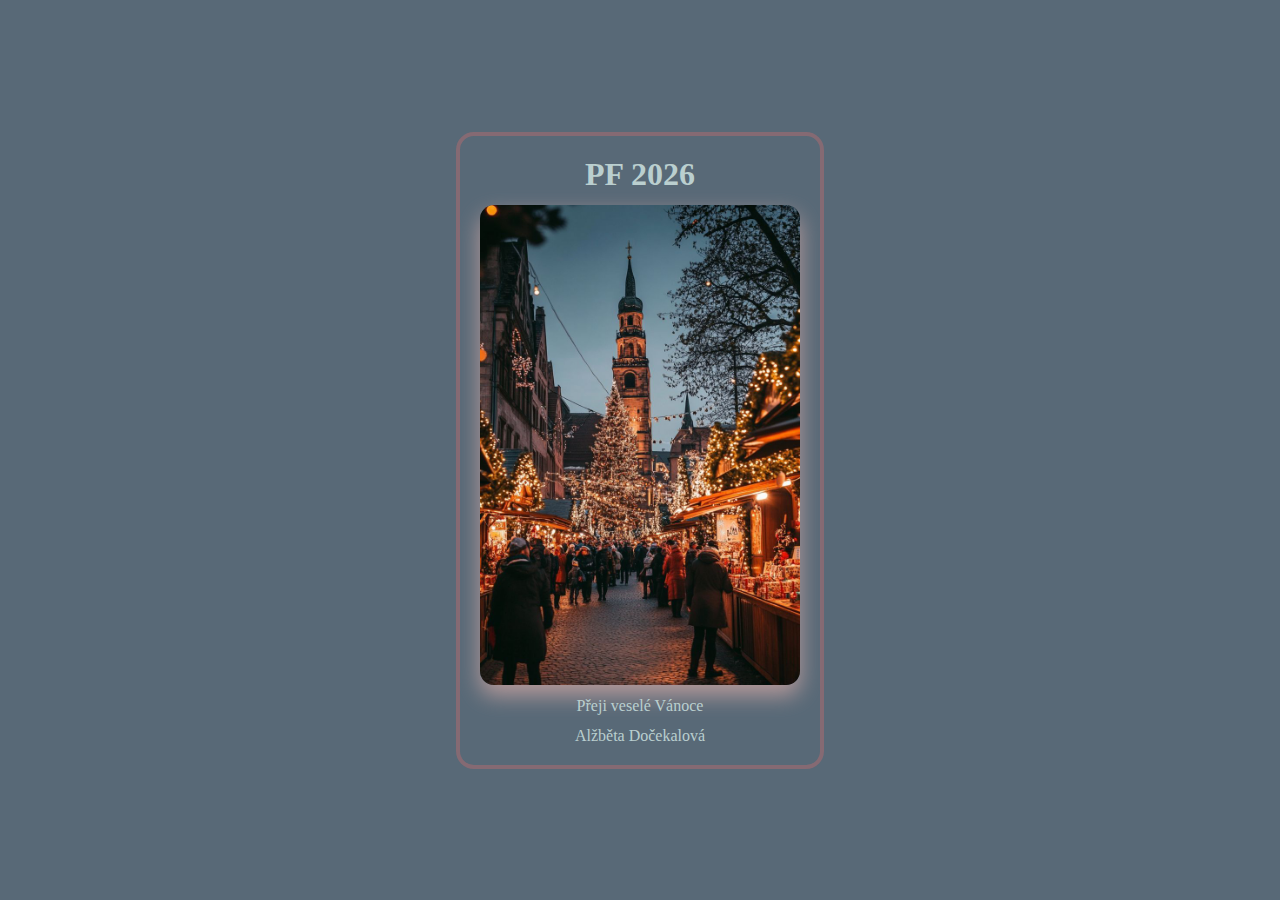
<file: PF/index.html>
<!DOCTYPE html>
<html lang="en">
<head>
    <link rel="stylesheet" href="./style.css">
    <meta charset="UTF-8">
    <meta name="viewport" content="width=device-width, initial-scale=1.0">
    <title>Document</title>
</head>
<body>
    <main class="wrap">
        <section class="pf-card">
            <h1 class="pf-title">PF 2026</h1>
            <img class="pf-image" src="./9371b4fb9eb8196369de3551eaf3dac3.jpg" alt="novoroční fotografie">
            <p class="pf-wish">Přeji veselé Vánoce </p>
            <p class="pf-sign">Alžběta Dočekalová</p>

        </section>
</body>
</html>
</file>
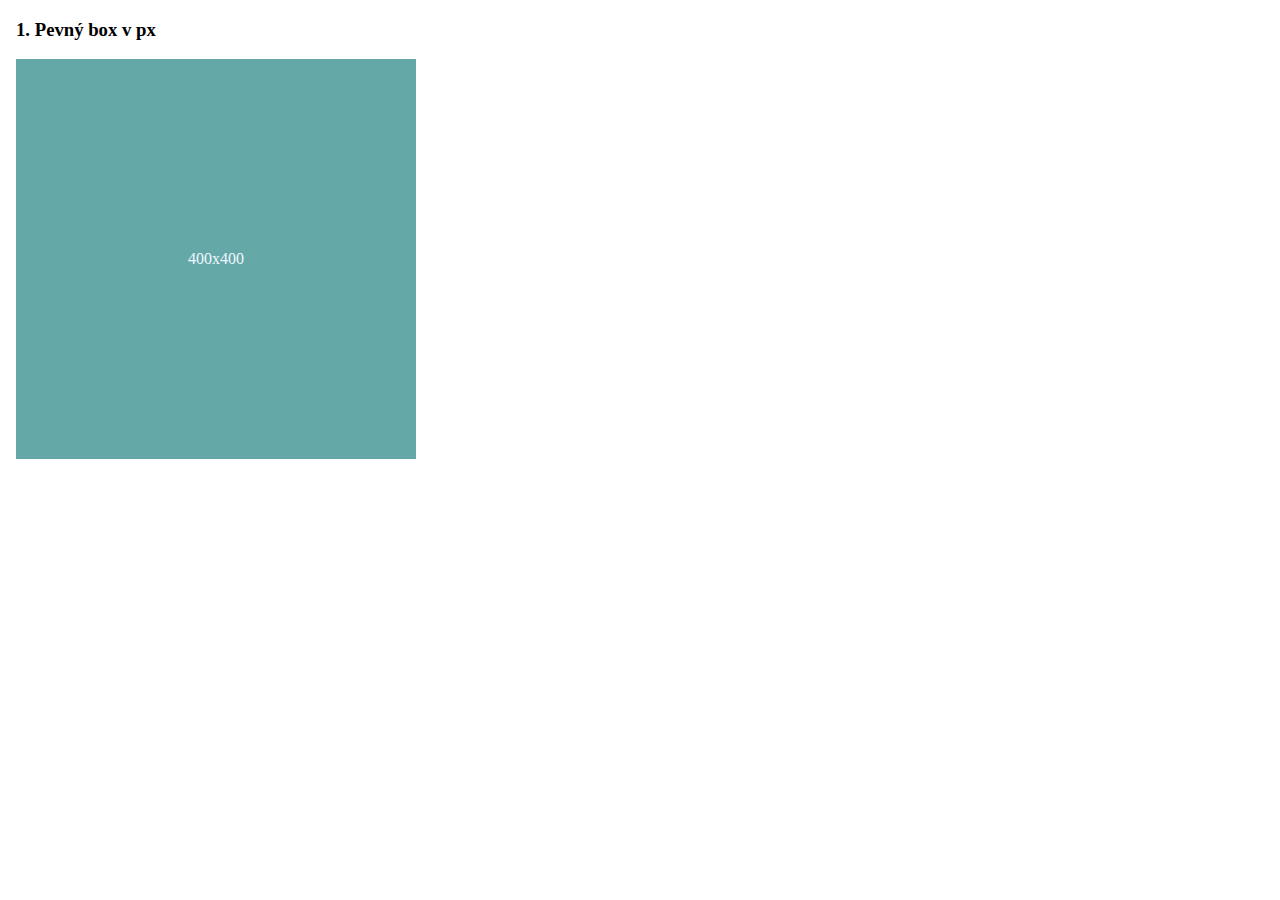
<file: 3.1.7/1/index.html>
<!DOCTYPE html>
<html lang="en">
<head>
    <link rel="stylesheet" href="style.css">
    <meta charset="UTF-8">
    <meta name="viewport" content="width=device-width, initial-scale=1.0">
    <title>Document</title>
</head>
<body>
  <section class="wrap">
     <h3>1. Pevný box v px</h3>
    <div class="example-1">400x400</div>
  </section>
</body>
</html>
</file>
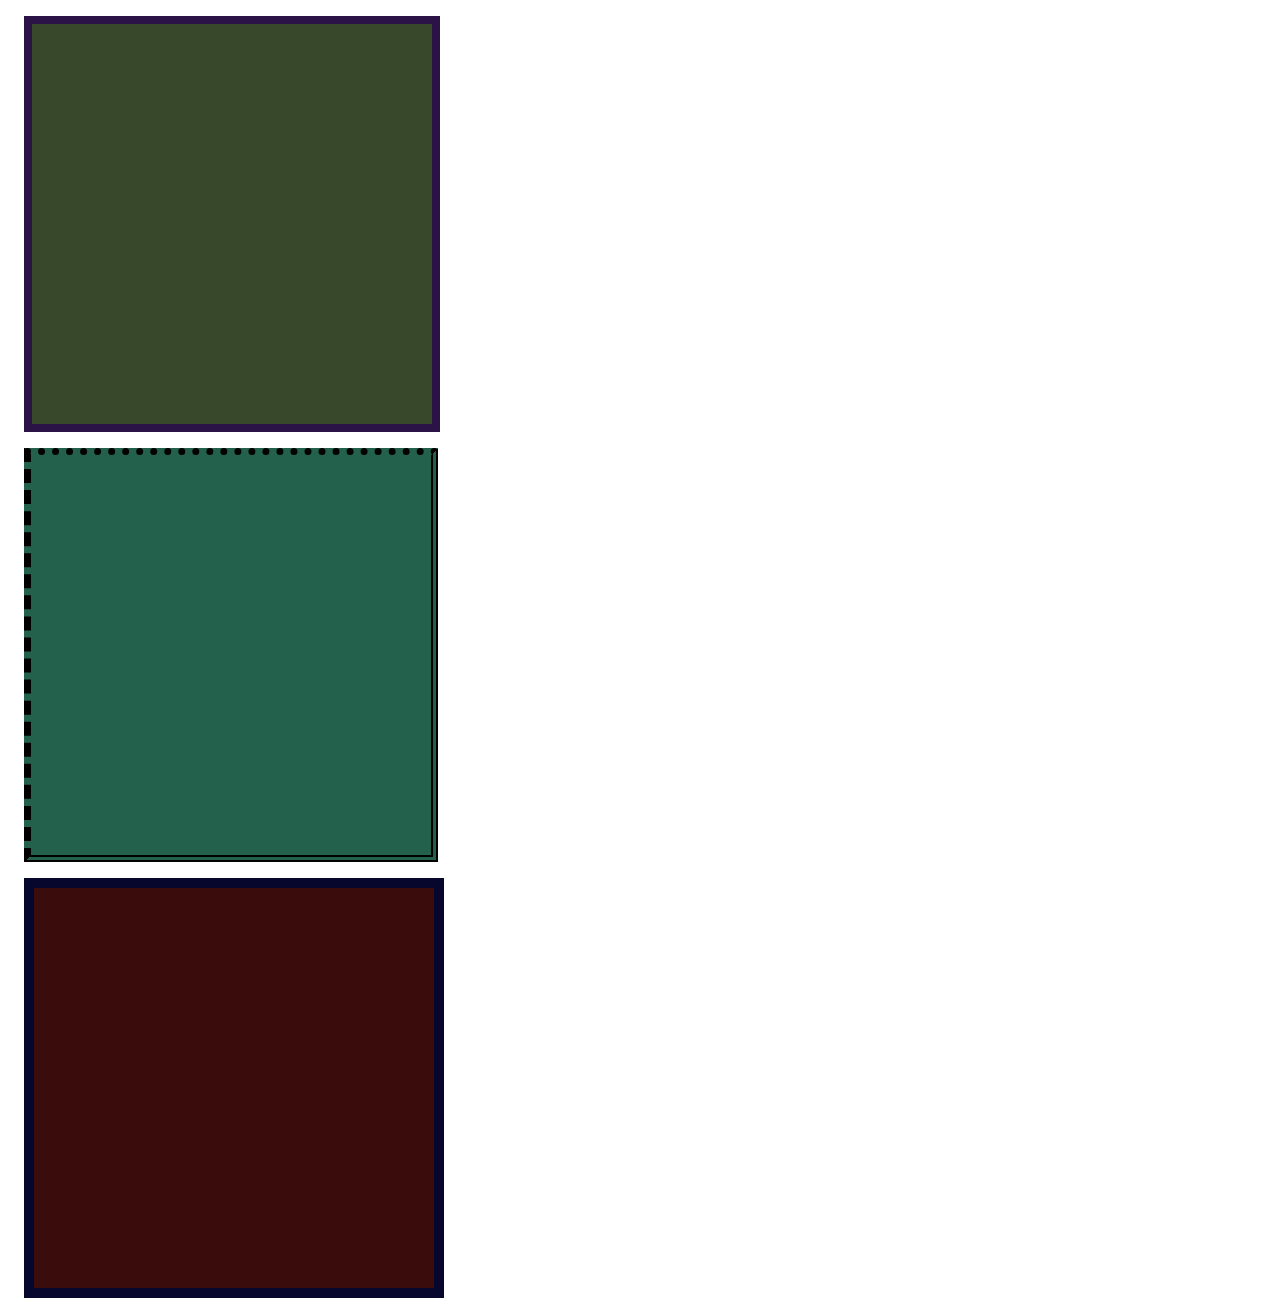
<file: 3.1.7/2/index.html>
<!DOCTYPE html>
<html lang="en">
<head>
    <link rel="stylesheet" href="./style.css">
    <meta charset="UTF-8">
    <meta name="viewport" content="width=device-width, initial-scale=1.0">
    <title>Document</title>
</head>
<body>
<section class="wrap">
    <div class="panel"></div>  
    <div class="weird"></div> 
    <div class="card"></div>
</section>
    
</body>
</html>
</file>
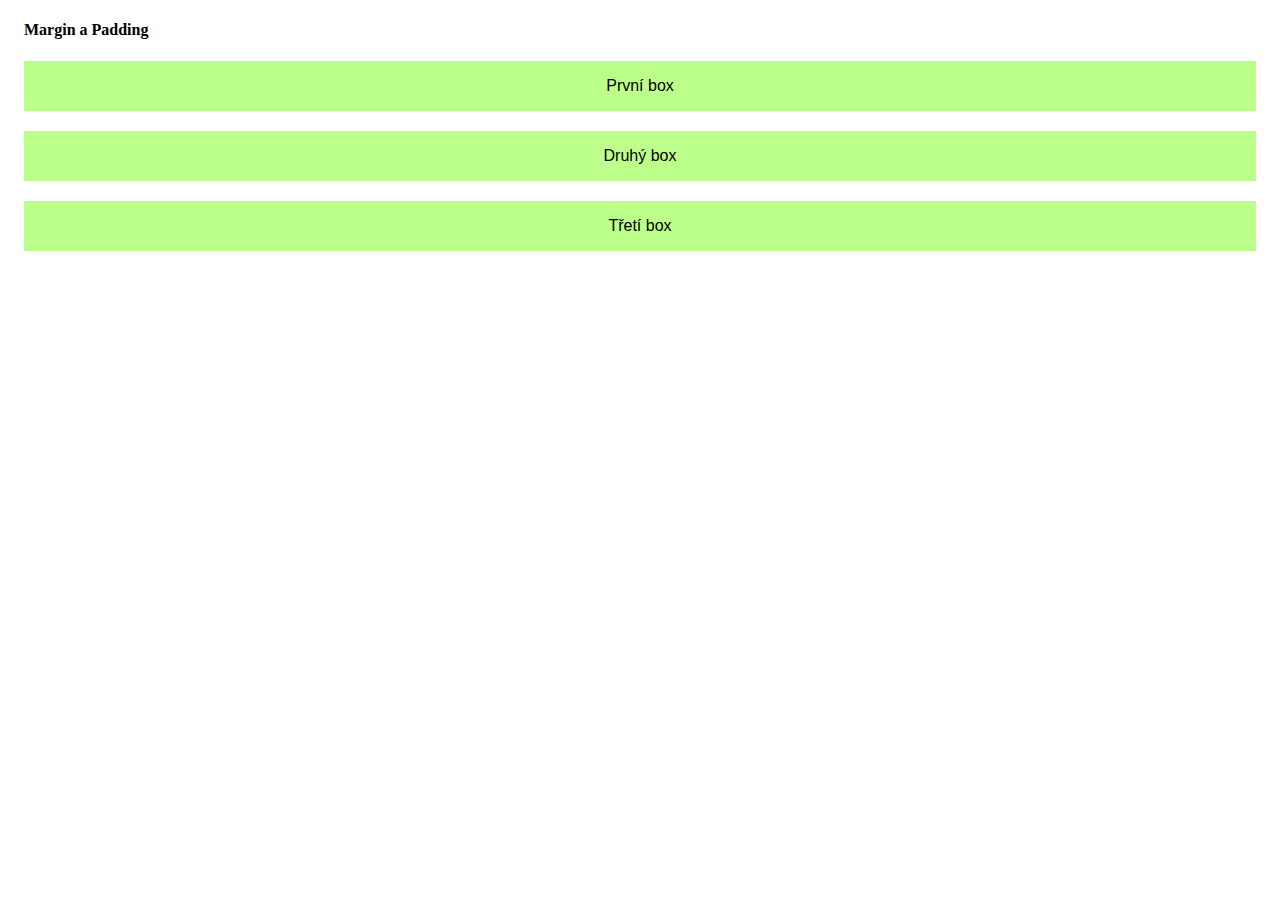
<file: 3.1.7/3/index.html>
<!DOCTYPE html>
<html lang="en">
<head>
    <link rel="stylesheet" href="style.css">
    <meta charset="UTF-8">
    <meta name="viewport" content="width=device-width, initial-scale=1.0">
    <title>Document</title>
</head>
<body>
    <section class="wrap">
    <h4>Margin a Padding</h4>
    <div class="box">První box</div>  
    <div class="box">Druhý box</div> 
    <div class="box">Třetí box</div>
</section>
</body>
</html>
</file>
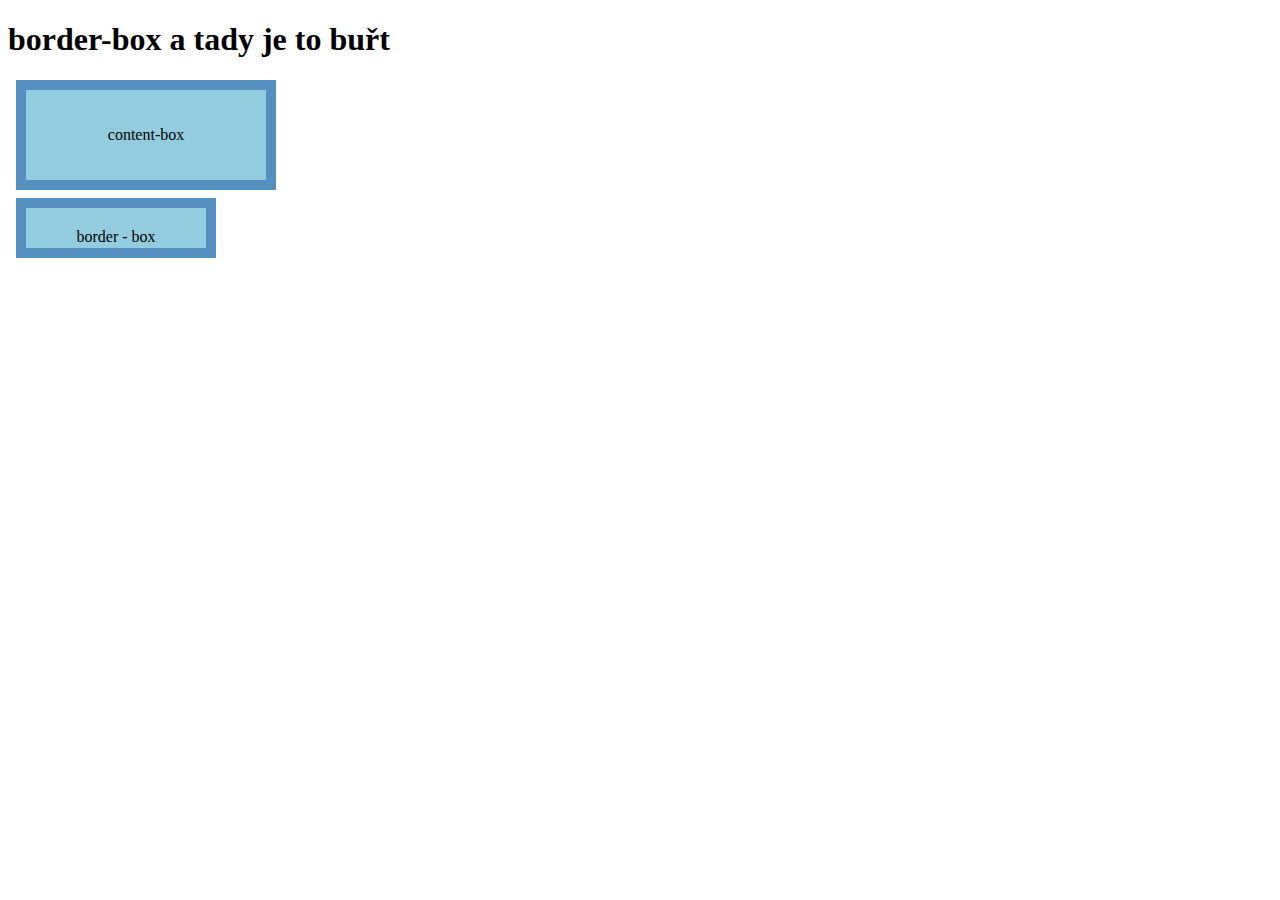
<file: 3.1.7/5/index.html>
<!DOCTYPE html>
<html lang="en">
<head>
    <style>
        .content-box, .border-box {
            margin: 8px;
            padding: 20px;
            width: 200px;
            height: 50px;
            background: rgb(147, 204, 223);
            border: 10px, solid rgb(86, 144, 192);
            display: grid;
            place-items: center;
        }

        .content-box {
            box-sizing: content-box;
        }

        .border-box {
            box-sizing: border-box;
        }
    </style>
    <meta charset="UTF-8">
    <meta name="viewport" content="width=device-width, initial-scale=1.0">
    <title>Document</title>
</head>
<body>
    <section>
        <h1>border-box a tady je to buřt</h1>
        <div class="content-box">content-box</div>
        <div class="border-box">border - box</div>
    </section>
</body>
</html>
</file>
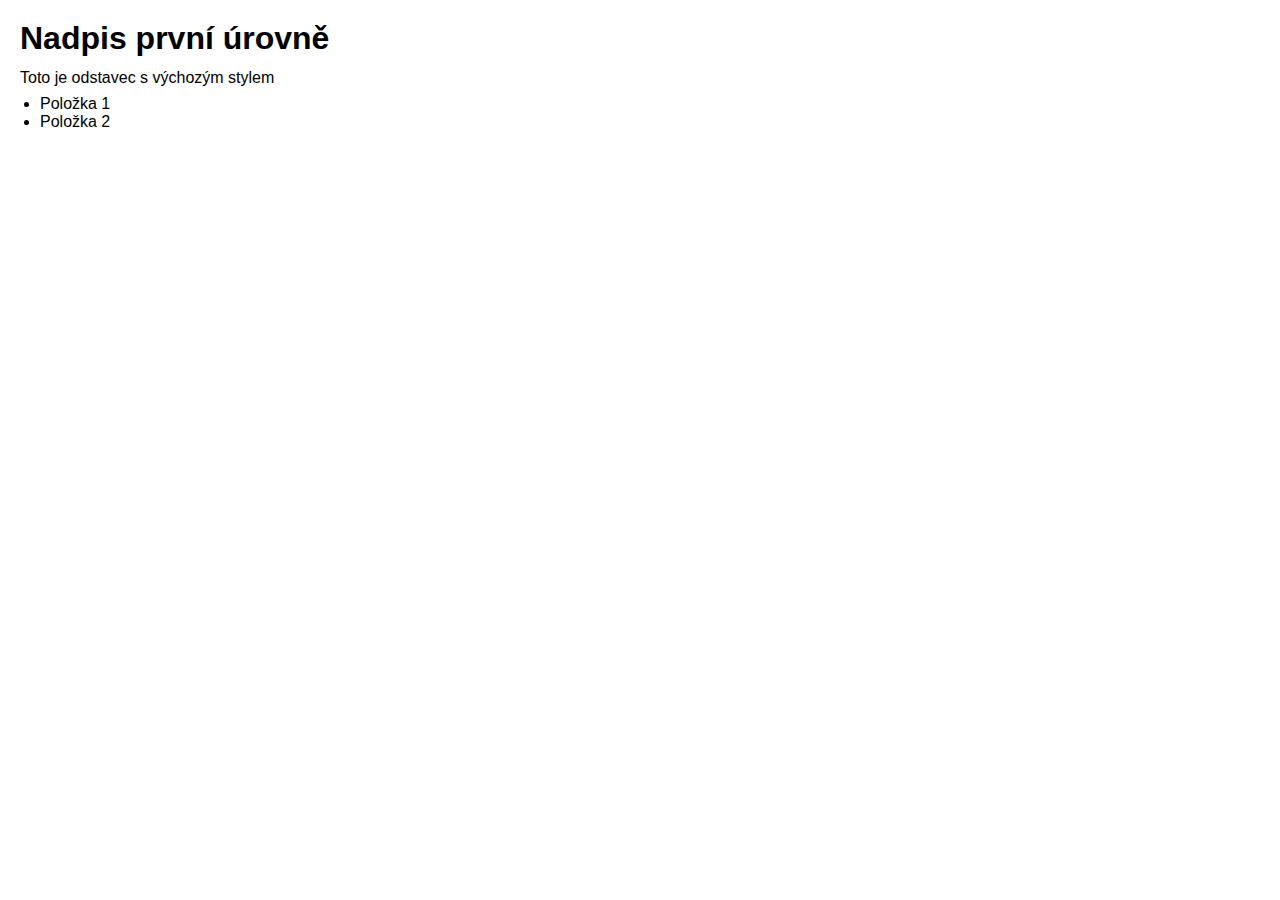
<file: 3.1.7/6/index.html>
<!DOCTYPE html>
<html lang="en">
<head>
    <style>
        *{
            margin: 0;
            padding: 0;
            box-sizing: border-box;
        }
        body {
            padding: 20px;
            font-family: Arial, Helvetica, sans-serif;
        }
        h1 {
            margin-bottom: 12px;
        }
        p {
            margin-bottom: 8px;
        }
        ul {
            margin-left: 20px;
        }
    </style>
    <meta charset="UTF-8">
    <meta name="viewport" content="width=device-width, initial-scale=1.0">
    <title>Document</title>
</head>
<body>
    <h1>Nadpis první úrovně</h1>
    <p>Toto je odstavec s výchozým stylem</p>

    <ul>
        <li>Položka 1</li>
        <li>Položka 2</li>
    </ul>
</body>
</html>
</file>
<file: PF/style.css>
* {
    margin: 0;
    padding: 0;
    box-sizing: border-box;
}

.wrap {
    min-height: 100vh;
    display: grid;
    place-items: center;
    padding: 18px;
    background-color: rgb(88, 105, 119);
    font-family: Georgia, 'Times New Roman', Times, serif;
}
.pf-card {
    width: clamp (280px, 90vw, 560px);
    background: linear-gradient(135deg rgba(38, 37, 114, 0.95)rgba(164,180,174.95));
    color: rgb(186, 207, 207);
    text-align: center;
    padding: 20px;
    border-radius: 18px;
    border: 4px solid rgba(219, 108, 108, 0.35);
    display: grid;
    gap: 12px;
}

.pf-image {
    width: 100%;
    max-width: 320px;
    height: auto;
    margin: 0 auto;
    border-radius: 14px;
    border: 2px solid rgba(255,255,255 .35);
    box-shadow: 0 10px 22px rgb(184, 155, 155);

}
</file>
<file: 3.1.7/1/style.css>
body {
    margin: 0;
    padding: 0;
    font-family: Georgia, 'Times New Roman', Times, serif;
}
.wrap {
    margin: 16px;
}
.example-1{
    width: 400px;
    height: 400px;
    background-color: rgb(101, 168, 168);
    color: aliceblue;
    display: grid;
    place-items: center;
}
</file>
<file: 3.1.7/2/style.css>
.body {
    margin: 0;
    padding: 0%;
}
.wrap {
    margin: 16px;
}
.panel {
    width: 400px;
    height: 400px;
    background-color: rgb(56, 73, 43);
    margin-bottom: 16px;
    border-width: 8px;
    border-style: solid;
    border-color: rgb(44, 19, 71);

}
.weird {
    width: 400px;
    height: 400px;
    background-color: rgb(36, 97, 77);
    margin-bottom: 16px;
    border-width: 7px;
    border-left-style:dashed;
    border-right-style:double;
    border-top-style:dotted ;
    border-bottom-style: double;
}
.card {
    width: 400px;
    height: 400px;
    background-color: rgb(59, 12, 12);
    margin-bottom: 16px;
    border: 10px solid rgb(7, 7, 46);
}
</file>
<file: 3.1.7/3/style.css>
.body {
    margin: 0;
    padding: 0%;
}
.wrap {
    margin: 16px;
}
.box {
    height: 50px;
    background-color: rgb(189, 255, 139);
    margin-bottom: 20px;
    display: grid;
    place-items: center;
    font-family: Arial, Helvetica, sans-serif;
}
.h4 {
    font-family: Arial, Helvetica, sans-serif;
}
</file>
